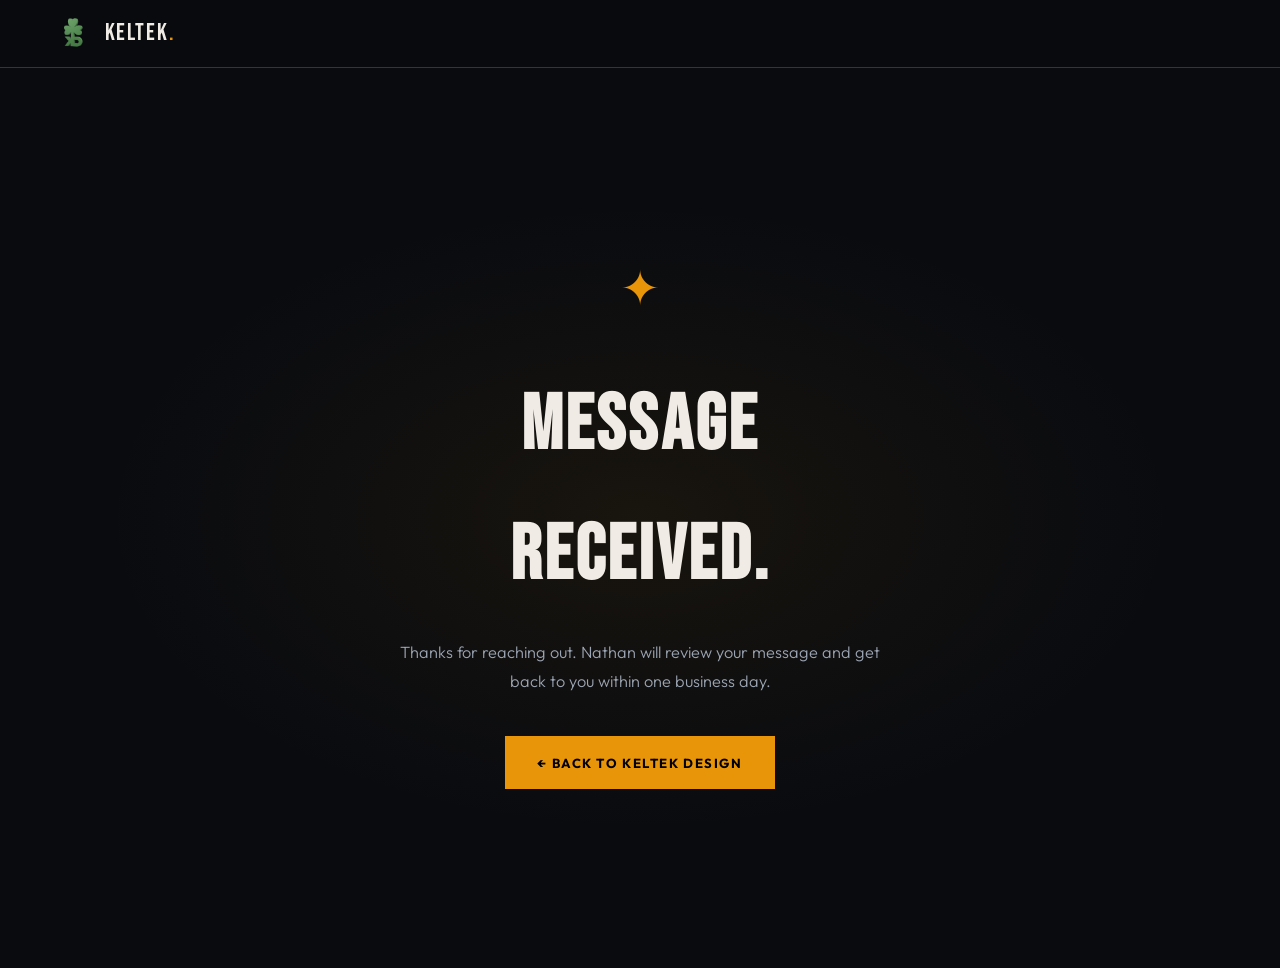
<file: contact-thank-you.html>
<!DOCTYPE html>
<html lang="en">
<head>
  <meta charset="UTF-8">
  <meta name="viewport" content="width=device-width, initial-scale=1.0">
  <title>Message Received — Keltek Design</title>
  <link rel="stylesheet" href="style.css">
  <script type="text/javascript" id="hs-script-loader" async defer src="//js-na2.hs-scripts.com/246436364.js"></script>
</head>
<body>

<nav class="nav">
  <a href="index.html" class="nav-logo-link">
    <img src="logo.jpg" alt="Keltek Design" class="nav-logo-img">
    <span class="nav-logo-text">KELTEK<em>.</em></span>
  </a>
</nav>

<div class="thankyou-wrap">
  <div class="thankyou-icon">✦</div>
  <h1>Message<br>Received.</h1>
  <p>Thanks for reaching out. Nathan will review your message and get back to you within one business day.</p>
  <a href="index.html" class="btn-primary">← Back to Keltek Design</a>
</div>

</body>
</html>
</file>
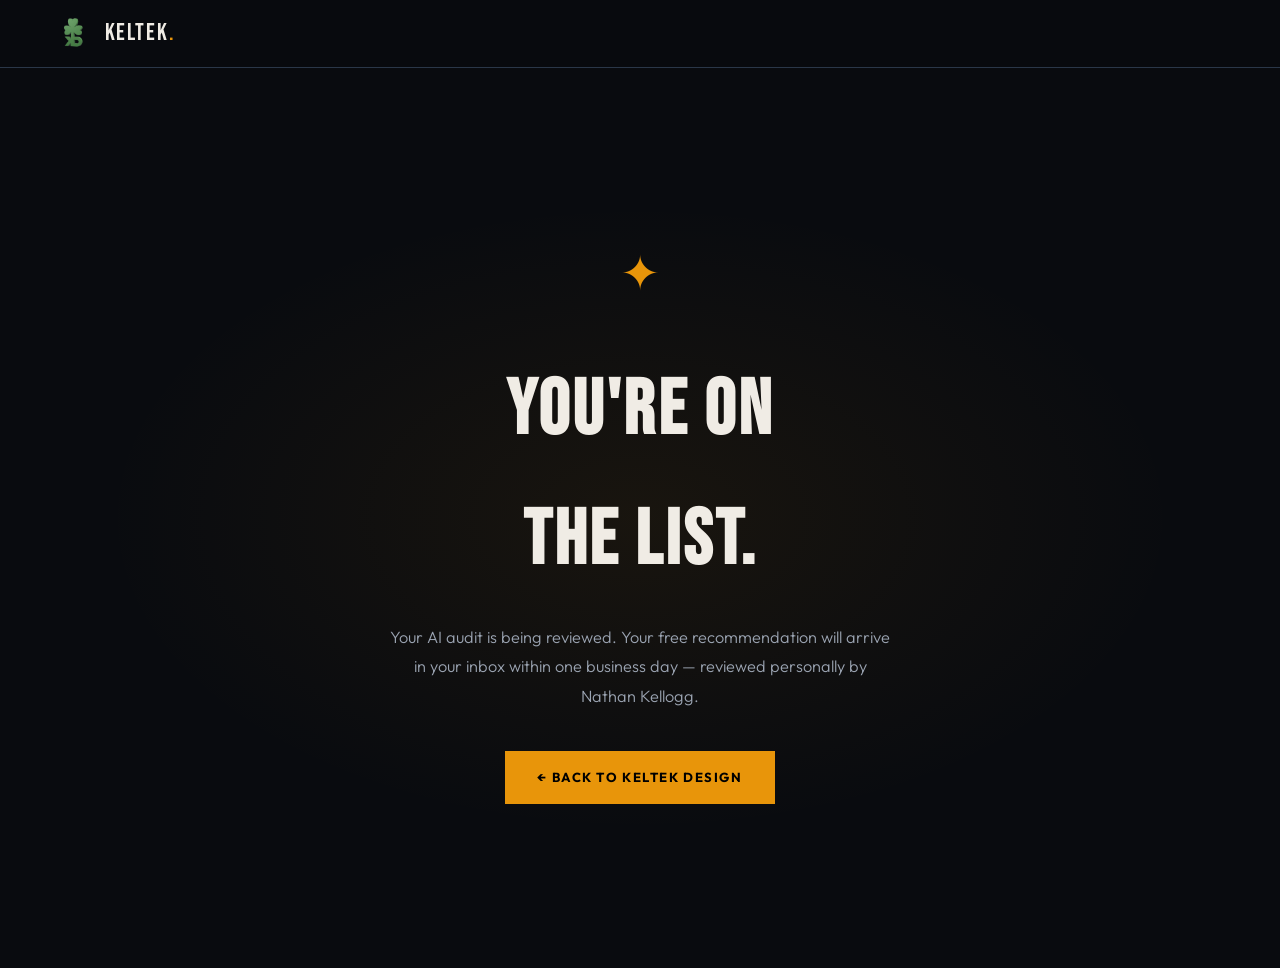
<file: thank-you.html>
<!DOCTYPE html>
<html lang="en">
<head>
  <meta charset="UTF-8">
  <meta name="viewport" content="width=device-width, initial-scale=1.0">
  <title>Thank You — Keltek Design</title>
  <link rel="stylesheet" href="style.css">
  <script type="text/javascript" id="hs-script-loader" async defer src="//js-na2.hs-scripts.com/246436364.js"></script>
</head>
<body>

<nav class="nav">
  <a href="index.html" class="nav-logo-link">
    <img src="logo.jpg" alt="Keltek Design" class="nav-logo-img">
    <span class="nav-logo-text">KELTEK<em>.</em></span>
  </a>
</nav>

<div class="thankyou-wrap">
  <div class="thankyou-icon">✦</div>
  <h1>You're on<br>the list.</h1>
  <p>Your AI audit is being reviewed. Your free recommendation will arrive in your inbox within one business day — reviewed personally by Nathan Kellogg.</p>
  <a href="index.html" class="btn-primary">← Back to Keltek Design</a>
</div>

</body>
</html>
</file>
<file: style.css>
@import url('https://fonts.googleapis.com/css2?family=Bebas+Neue&family=Outfit:wght@300;400;500;600;700&family=Courier+Prime:wght@400;700&display=swap');

*, *::before, *::after { box-sizing: border-box; margin: 0; padding: 0; }

:root {
  --bg:          #090B0F;
  --surface:     #0F1218;
  --surface-2:   #161B23;
  --accent:      #E8950A;
  --accent-dim:  #B87208;
  --teal:        #1ECFB4;
  --text:        #F0ECE5;
  --muted:       #9BA4B2;
  --border:      #2A3748;
  --form-border: #4A5C74;
  --form-bg:     #141C29;
  --ff-display: 'Bebas Neue', sans-serif;
  --ff-body:    'Outfit', sans-serif;
  --ff-mono:    'Courier Prime', monospace;
}

html { scroll-behavior: smooth; }

body {
  background: var(--bg);
  color: var(--text);
  font-family: var(--ff-body);
  font-size: 17px;
  line-height: 1.7;
  -webkit-font-smoothing: antialiased;
  overflow-x: hidden;
}

a { color: inherit; text-decoration: none; }
img { display: block; max-width: 100%; }

/* ── NAV ─────────────────────────────────── */
.nav {
  position: sticky;
  top: 0;
  z-index: 100;
  display: flex;
  align-items: center;
  justify-content: space-between;
  padding: 0 4vw;
  height: 68px;
  background: rgba(9,11,15,0.95);
  backdrop-filter: blur(12px);
  border-bottom: 1px solid var(--border);
  gap: 1rem;
}

.nav-logo-link {
  display: flex;
  align-items: center;
  gap: 0.6rem;
  flex-shrink: 0;
}
.nav-logo-img {
  height: 38px;
  width: auto;
  display: block;
  mix-blend-mode: screen;
}
.nav-logo-text {
  font-family: var(--ff-display);
  font-size: 1.5rem;
  letter-spacing: 0.08em;
  color: var(--text);
  white-space: nowrap;
}
.nav-logo-text em {
  font-style: normal;
  color: var(--accent);
}

.nav-links {
  display: flex;
  gap: 2rem;
  list-style: none;
  flex-shrink: 0;
}
.nav-links a {
  font-size: 0.82rem;
  font-weight: 500;
  letter-spacing: 0.1em;
  text-transform: uppercase;
  color: var(--muted);
  transition: color 0.2s;
  white-space: nowrap;
}
.nav-links a:hover { color: var(--text); }

.nav-cta {
  background: var(--accent);
  color: #000;
  font-family: var(--ff-body);
  font-weight: 700;
  font-size: 0.75rem;
  letter-spacing: 0.1em;
  text-transform: uppercase;
  padding: 0.55rem 1.2rem;
  border: none;
  cursor: pointer;
  transition: background 0.2s, transform 0.15s;
  white-space: nowrap;
  flex-shrink: 0;
}
.nav-cta:hover { background: var(--accent-dim); transform: translateY(-1px); }

.nav-logo {
  font-family: var(--ff-display);
  font-size: 1.5rem;
  letter-spacing: 0.08em;
  color: var(--text);
  white-space: nowrap;
  flex-shrink: 0;
}
.nav-logo span { color: var(--accent); }

/* ── HERO ────────────────────────────────── */
.hero {
  display: flex;
  flex-direction: column;
  background-color: var(--bg);
  background-image:
    radial-gradient(ellipse 60% 50% at 20% 50%, rgba(232,149,10,0.07) 0%, transparent 70%),
    radial-gradient(ellipse 50% 60% at 80% 40%, rgba(30,207,180,0.05) 0%, transparent 70%),
    linear-gradient(rgba(30,37,48,0.35) 1px, transparent 1px),
    linear-gradient(90deg, rgba(30,37,48,0.35) 1px, transparent 1px);
  background-size: 100% 100%, 100% 100%, 44px 44px, 44px 44px;
  padding: 6rem 5vw 0;
}

.hero-inner {
  flex: 1;
  max-width: 900px;
  padding-bottom: 4rem;
}

.hero-eyebrow {
  font-family: var(--ff-mono);
  font-size: 0.78rem;
  letter-spacing: 0.2em;
  text-transform: uppercase;
  color: var(--teal);
  margin-bottom: 1.5rem;
  opacity: 0;
  animation: fadeUp 0.8s 0.2s forwards;
}

.hero h1 {
  font-family: var(--ff-display);
  font-size: clamp(4rem, 8vw, 8.5rem);
  line-height: 0.92;
  letter-spacing: 0.02em;
  color: var(--text);
  margin-bottom: 2rem;
  opacity: 0;
  animation: fadeUp 0.8s 0.4s forwards;
}
.hero h1 em {
  font-style: normal;
  color: var(--accent);
  display: block;
  margin-top: 0.15em;
}

.hero-sub {
  font-size: clamp(0.95rem, 1.5vw, 1.15rem);
  font-weight: 300;
  color: var(--muted);
  max-width: 500px;
  line-height: 1.75;
  margin-bottom: 2.5rem;
  opacity: 0;
  animation: fadeUp 0.8s 0.6s forwards;
}

.hero-actions {
  display: flex;
  gap: 1rem;
  flex-wrap: wrap;
  opacity: 0;
  animation: fadeUp 0.8s 0.8s forwards;
}

.btn-primary {
  background: var(--accent);
  color: #000;
  font-weight: 700;
  font-size: 0.82rem;
  letter-spacing: 0.12em;
  text-transform: uppercase;
  padding: 0.95rem 2rem;
  border: none;
  cursor: pointer;
  transition: background 0.2s, transform 0.15s, box-shadow 0.2s;
  display: inline-block;
}
.btn-primary:hover {
  background: var(--accent-dim);
  transform: translateY(-2px);
  box-shadow: 0 8px 24px rgba(232,149,10,0.25);
}

.btn-secondary {
  background: transparent;
  color: var(--text);
  font-weight: 500;
  font-size: 0.82rem;
  letter-spacing: 0.12em;
  text-transform: uppercase;
  padding: 0.95rem 2rem;
  border: 1px solid var(--border);
  cursor: pointer;
  transition: border-color 0.2s, color 0.2s;
  display: inline-block;
}
.btn-secondary:hover { border-color: var(--muted); }

/* stat row — part of normal flow now, no absolute */
.hero-stat-row {
  display: flex;
  gap: 0;
  border-top: 1px solid var(--border);
  margin-top: 2rem;
  opacity: 0;
  animation: fadeUp 0.8s 1s forwards;
}

.hero-stat {
  flex: 1;
  padding: 1.8rem 2rem 2rem;
  border-right: 1px solid var(--border);
}
.hero-stat:last-child { border-right: none; }

.hero-stat strong {
  display: block;
  font-family: var(--ff-display);
  font-size: 2.2rem;
  color: var(--accent);
  letter-spacing: 0.04em;
  line-height: 1;
  margin-bottom: 0.3rem;
}
.hero-stat span {
  font-size: 0.72rem;
  letter-spacing: 0.1em;
  text-transform: uppercase;
  color: var(--muted);
}

/* ── MARQUEE ─────────────────────────────── */
.marquee-bar {
  background: var(--surface);
  border-top: 1px solid var(--border);
  border-bottom: 1px solid var(--border);
  overflow: hidden;
  padding: 0.85rem 0;
  white-space: nowrap;
}
.marquee-track {
  display: inline-flex;
  animation: marquee 28s linear infinite;
}
.marquee-item {
  font-family: var(--ff-mono);
  font-size: 0.72rem;
  letter-spacing: 0.18em;
  text-transform: uppercase;
  color: var(--muted);
  padding: 0 2rem;
}
.marquee-item span { color: var(--accent); margin-right: 2rem; }

/* ── SHARED SECTION STYLES ───────────────── */
section { padding: 6rem 5vw; }

.section-label {
  font-family: var(--ff-mono);
  font-size: 0.7rem;
  letter-spacing: 0.22em;
  text-transform: uppercase;
  color: var(--teal);
  margin-bottom: 0.8rem;
}

.section-title {
  font-family: var(--ff-display);
  font-size: clamp(2.5rem, 4.5vw, 4.2rem);
  letter-spacing: 0.03em;
  line-height: 1;
  margin-bottom: 1.2rem;
}

.section-body {
  font-size: 1rem;
  font-weight: 300;
  color: var(--muted);
  max-width: 540px;
  line-height: 1.8;
}

/* ── SERVICES ────────────────────────────── */
.services { background: var(--surface); padding-bottom: 0; }

.services-header {
  padding-bottom: 3.5rem;
}

.services-grid {
  display: grid;
  grid-template-columns: repeat(4, 1fr);
  gap: 0;
  border-top: 1px solid var(--border);
}

.service-card {
  background: var(--surface);
  padding: 2.5rem 2rem;
  position: relative;
  overflow: hidden;
  transition: background 0.3s;
  border-right: 1px solid var(--border);
}
.service-card:last-child { border-right: none; }

.service-card::before {
  content: '';
  position: absolute;
  top: 0; left: 0;
  width: 100%;
  height: 3px;
  background: var(--accent);
  transform: scaleX(0);
  transform-origin: left;
  transition: transform 0.4s ease;
}
.service-card:hover { background: var(--surface-2); }
.service-card:hover::before { transform: scaleX(1); }

.service-num {
  font-family: var(--ff-mono);
  font-size: 0.68rem;
  color: var(--accent);
  letter-spacing: 0.15em;
  margin-bottom: 1.2rem;
}

.service-card h3 {
  font-family: var(--ff-display);
  font-size: 1.7rem;
  letter-spacing: 0.04em;
  line-height: 1.1;
  margin-bottom: 0.9rem;
}

.service-card p {
  font-size: 0.88rem;
  font-weight: 300;
  color: var(--muted);
  line-height: 1.75;
}

.service-tags {
  display: flex;
  flex-wrap: wrap;
  gap: 0.4rem;
  margin-top: 1.4rem;
}
.service-tag {
  font-family: var(--ff-mono);
  font-size: 0.6rem;
  letter-spacing: 0.1em;
  text-transform: uppercase;
  color: var(--muted);
  border: 1px solid var(--border);
  padding: 0.22rem 0.55rem;
}

/* ── SURVEY CTA ──────────────────────────── */
.survey-cta {
  background: var(--bg);
  position: relative;
  overflow: hidden;
  text-align: center;
}
.survey-cta::before {
  content: '';
  position: absolute;
  inset: 0;
  background: radial-gradient(ellipse 70% 60% at 50% 50%, rgba(232,149,10,0.08) 0%, transparent 70%);
  pointer-events: none;
}
.survey-cta-inner { position: relative; z-index: 1; }
.survey-cta .section-title { font-size: clamp(2.8rem, 5.5vw, 5.5rem); }
.survey-cta .section-body { margin: 1.2rem auto 2.5rem; text-align: center; }
.survey-note {
  margin-top: 1.4rem;
  font-family: var(--ff-mono);
  font-size: 0.7rem;
  letter-spacing: 0.12em;
  color: var(--muted);
}
.survey-note strong { color: var(--accent); }

/* ── WORK / CREDENTIAL ───────────────────── */
.credential {
  background: var(--surface);
  border-top: 1px solid var(--border);
  border-bottom: 1px solid var(--border);
}

.credential-inner {
  display: grid;
  grid-template-columns: 1fr 1fr;
  gap: 5rem;
  align-items: start;
  max-width: 1200px;
}

.credential-quote {
  font-family: var(--ff-display);
  font-size: clamp(1.8rem, 2.8vw, 2.8rem);
  letter-spacing: 0.03em;
  line-height: 1.15;
  color: var(--text);
  margin-bottom: 2rem;
}
.credential-quote em { font-style: normal; color: var(--accent); }

.credential-detail p {
  font-size: 0.92rem;
  font-weight: 300;
  color: var(--muted);
  line-height: 1.8;
  margin-bottom: 1.2rem;
}

.credential-meta {
  font-family: var(--ff-mono);
  font-size: 0.68rem;
  letter-spacing: 0.14em;
  text-transform: uppercase;
  color: var(--teal);
  padding-top: 1.2rem;
  border-top: 1px solid var(--border);
}

.work-image-wrap {
  position: relative;
}
.work-image {
  width: 100%;
  height: auto;
  display: block;
  border: 1px solid var(--border);
}
.work-image-caption {
  font-family: var(--ff-mono);
  font-size: 0.65rem;
  letter-spacing: 0.12em;
  text-transform: uppercase;
  color: var(--muted);
  margin-top: 0.75rem;
  line-height: 1.5;
}

/* ── ABOUT ───────────────────────────────── */
.about-grid {
  display: grid;
  grid-template-columns: 280px 1fr;
  gap: 6rem;
  align-items: start;
  max-width: 1100px;
}

.about-title {
  font-family: var(--ff-display);
  font-size: clamp(2.8rem, 4vw, 4.5rem);
  letter-spacing: 0.03em;
  line-height: 0.95;
  margin-bottom: 0;
}
.about-title em { font-style: normal; color: var(--accent); display: block; }

.about-body p {
  font-size: 0.95rem;
  font-weight: 300;
  color: var(--muted);
  line-height: 1.85;
  margin-bottom: 1.1rem;
}
.about-body p strong { color: var(--text); font-weight: 500; }

.skills-section-label {
  font-family: var(--ff-mono);
  font-size: 0.68rem;
  letter-spacing: 0.2em;
  text-transform: uppercase;
  color: var(--teal);
  margin: 2rem 0 0.75rem;
}

.skills-list {
  display: grid;
  grid-template-columns: 1fr 1fr 1fr;
  gap: 0;
  margin-bottom: 0.5rem;
}

.skill-item {
  font-family: var(--ff-mono);
  font-size: 0.7rem;
  letter-spacing: 0.08em;
  text-transform: uppercase;
  color: var(--muted);
  padding: 0.55rem 0;
  border-bottom: 1px solid var(--border);
  display: flex;
  align-items: center;
  gap: 0.4rem;
}
.skill-item::before {
  content: '▸';
  color: var(--accent);
  font-size: 0.55rem;
  flex-shrink: 0;
}

/* ── FOOTER ──────────────────────────────── */
.footer {
  background: var(--surface);
  border-top: 1px solid var(--border);
  padding: 5rem 5vw 2.5rem;
}

.footer-top {
  display: grid;
  grid-template-columns: 1.6fr 1fr 1fr;
  gap: 4rem;
  padding-bottom: 3.5rem;
  border-bottom: 1px solid var(--border);
  align-items: start;
}

.footer-logo-img {
  height: 56px;
  width: auto;
  mix-blend-mode: screen;
  margin-bottom: 1rem;
}

.footer-desc {
  font-size: 0.86rem;
  font-weight: 300;
  color: var(--muted);
  line-height: 1.8;
  max-width: 280px;
}

.footer-col h4 {
  font-family: var(--ff-mono);
  font-size: 0.68rem;
  letter-spacing: 0.2em;
  text-transform: uppercase;
  color: var(--muted);
  margin-bottom: 1rem;
}
.footer-col ul { list-style: none; }
.footer-col li {
  font-size: 0.88rem;
  font-weight: 300;
  color: var(--muted);
  padding: 0.3rem 0;
  transition: color 0.2s;
}
.footer-col li a:hover { color: var(--text); }
.footer-col .contact-val { color: var(--text); font-weight: 400; }

.footer-bottom {
  display: flex;
  justify-content: space-between;
  align-items: center;
  padding-top: 2rem;
}
.footer-copy {
  font-family: var(--ff-mono);
  font-size: 0.68rem;
  letter-spacing: 0.1em;
  color: var(--muted);
}
.footer-made {
  font-family: var(--ff-mono);
  font-size: 0.66rem;
  letter-spacing: 0.08em;
  color: var(--border);
}

/* ── SURVEY PAGE ─────────────────────────── */
.survey-page { background: var(--bg); min-height: 100vh; }

.survey-hero {
  padding: 5rem 5vw 3.5rem;
  background: var(--surface);
  border-bottom: 1px solid var(--border);
  background-image: radial-gradient(ellipse 50% 80% at 80% 50%, rgba(30,207,180,0.05) 0%, transparent 70%);
}
.survey-hero h1 {
  font-family: var(--ff-display);
  font-size: clamp(2.5rem, 5vw, 5rem);
  letter-spacing: 0.03em;
  line-height: 1;
  margin-bottom: 1rem;
}
.survey-hero h1 em { font-style: normal; color: var(--accent); }
.survey-hero p {
  font-size: 1rem;
  font-weight: 300;
  color: var(--muted);
  max-width: 560px;
  line-height: 1.75;
  margin-top: 0.8rem;
}

.survey-form-wrap { max-width: 740px; margin: 0 auto; padding: 4.5rem 5vw; }

.form-group { margin-bottom: 2.2rem; }
.form-label {
  display: block;
  font-family: var(--ff-mono);
  font-size: 0.82rem;
  letter-spacing: 0.1em;
  text-transform: uppercase;
  color: var(--text);
  margin-bottom: 0.65rem;
}
.form-label span { color: var(--accent); }
.form-sub { font-size: 0.88rem; color: var(--muted); margin-bottom: 0.6rem; font-weight: 300; }

.form-input, .form-select, .form-textarea {
  width: 100%;
  background: var(--form-bg);
  border: 1px solid var(--form-border);
  color: var(--text);
  font-family: var(--ff-body);
  font-size: 1rem;
  font-weight: 300;
  padding: 1rem 1.1rem;
  outline: none;
  transition: border-color 0.2s;
  appearance: none;
}
.form-input:focus, .form-select:focus, .form-textarea:focus { border-color: var(--accent); }
.form-textarea { resize: vertical; min-height: 95px; }

.form-radio-group { display: flex; flex-direction: column; gap: 0.5rem; }
.form-radio-label {
  display: flex; align-items: center; gap: 0.7rem;
  font-size: 1rem; font-weight: 300; color: var(--text); cursor: pointer;
  padding: 0.85rem 1.1rem; border: 1px solid var(--form-border);
  transition: border-color 0.2s, background 0.2s;
}
.form-radio-label:hover { border-color: var(--accent); background: var(--surface-2); }
.form-radio-label input[type="radio"] { accent-color: var(--accent); flex-shrink: 0; }

.form-check-group { display: grid; grid-template-columns: 1fr 1fr; gap: 0.5rem; }
.form-check-label {
  display: flex; align-items: center; gap: 0.6rem;
  font-size: 0.95rem; font-weight: 300; color: var(--text); cursor: pointer;
  padding: 0.75rem 0.9rem; border: 1px solid var(--form-border);
  transition: border-color 0.2s, background 0.2s;
}
.form-check-label:hover { border-color: var(--accent); background: var(--surface-2); }
.form-check-label input { accent-color: var(--accent); flex-shrink: 0; }

.form-divider { border: none; border-top: 1px solid var(--border); margin: 3rem 0; }

.form-section-title {
  font-family: var(--ff-display); font-size: 1.7rem;
  letter-spacing: 0.04em; margin-bottom: 0.4rem; color: var(--text);
}
.form-section-sub { font-size: 0.83rem; font-weight: 300; color: var(--muted); margin-bottom: 1.8rem; }

.email-capture {
  background: var(--surface); border: 1px solid var(--border);
  padding: 2.2rem; margin-top: 2.5rem; position: relative; overflow: hidden;
}
.email-capture::before {
  content: ''; position: absolute; top: 0; left: 0; right: 0;
  height: 3px; background: var(--accent);
}
.email-capture h3 {
  font-family: var(--ff-display); font-size: 1.5rem;
  letter-spacing: 0.04em; margin-bottom: 0.5rem;
}
.email-capture p { font-size: 0.86rem; font-weight: 300; color: var(--muted); margin-bottom: 1.4rem; line-height: 1.6; }

.form-submit-row { margin-top: 1.8rem; }
.form-submit {
  width: 100%; background: var(--accent); color: #000;
  font-family: var(--ff-body); font-weight: 700; font-size: 0.92rem;
  letter-spacing: 0.14em; text-transform: uppercase;
  padding: 1.1rem; border: none; cursor: pointer;
  transition: background 0.2s, transform 0.15s;
}
.form-submit:hover { background: var(--accent-dim); transform: translateY(-1px); }
.form-disclaimer { font-size: 0.74rem; color: var(--muted); margin-top: 0.9rem; line-height: 1.5; font-weight: 300; }

/* ── CONTACT ─────────────────────────────── */
.contact-section {
  background: var(--surface);
  border-top: 1px solid var(--border);
}

.contact-inner {
  display: grid;
  grid-template-columns: 1fr 1.5fr;
  gap: 6rem;
  align-items: start;
  max-width: 1100px;
}

.contact-section .section-title em {
  font-style: normal;
  color: var(--accent);
  display: block;
}

.contact-details {
  margin-top: 2.5rem;
  display: flex;
  flex-direction: column;
  gap: 1rem;
}

.contact-details p {
  display: flex;
  flex-direction: column;
  gap: 0.15rem;
}

.contact-detail-label {
  font-family: var(--ff-mono);
  font-size: 0.62rem;
  letter-spacing: 0.18em;
  text-transform: uppercase;
  color: var(--teal);
}

.contact-details span:last-child {
  font-size: 0.95rem;
  color: var(--text);
  font-weight: 300;
}

/* ── THANK YOU ───────────────────────────── */
.thankyou-wrap {
  min-height: 100vh; display: flex; align-items: center;
  justify-content: center; flex-direction: column;
  padding: 4rem 5vw; text-align: center;
  background-image: radial-gradient(ellipse 60% 50% at 50% 50%, rgba(232,149,10,0.07) 0%, transparent 70%);
}
.thankyou-icon { font-size: 3rem; margin-bottom: 2rem; color: var(--accent); }
.thankyou-wrap h1 {
  font-family: var(--ff-display); font-size: clamp(3rem, 6vw, 5.5rem);
  letter-spacing: 0.04em; margin-bottom: 1rem;
}
.thankyou-wrap p {
  font-size: 1.02rem; font-weight: 300; color: var(--muted);
  max-width: 500px; line-height: 1.8; margin-bottom: 2.5rem;
}

/* ── ANIMATIONS ──────────────────────────── */
@keyframes fadeUp {
  from { opacity: 0; transform: translateY(20px); }
  to   { opacity: 1; transform: translateY(0); }
}
@keyframes marquee {
  from { transform: translateX(0); }
  to   { transform: translateX(-50%); }
}

/* ── RESPONSIVE ──────────────────────────── */
@media (max-width: 1100px) {
  .services-grid { grid-template-columns: repeat(2, 1fr); }
  .service-card { border-bottom: 1px solid var(--border); }
  .service-card:nth-child(2) { border-right: none; }
  .service-card:nth-child(3) { border-right: 1px solid var(--border); }
  .service-card:nth-child(3), .service-card:nth-child(4) { border-bottom: none; }
  .skills-list { grid-template-columns: 1fr 1fr; }
}

@media (max-width: 900px) {
  .nav-links { display: none; }
  .hero { padding-top: 4rem; }
  .hero-stat-row { flex-wrap: wrap; }
  .hero-stat { flex: 1 1 45%; border-bottom: 1px solid var(--border); }
  .hero-stat:nth-child(odd) { border-right: 1px solid var(--border); }
  .credential-inner { grid-template-columns: 1fr; gap: 3rem; }
  .about-grid { grid-template-columns: 1fr; gap: 2.5rem; }
  .contact-inner { grid-template-columns: 1fr; gap: 3rem; }
  .footer-top { grid-template-columns: 1fr 1fr; gap: 2.5rem; }
  .footer-brand { grid-column: 1 / -1; }
  .footer-bottom { flex-direction: column; gap: 0.8rem; text-align: center; }
  .form-check-group { grid-template-columns: 1fr; }
}

@media (max-width: 600px) {
  .services-grid { grid-template-columns: 1fr; }
  .service-card { border-right: none !important; border-bottom: 1px solid var(--border) !important; }
  .hero-stat { flex: 1 1 100%; border-right: none !important; }
  .footer-top { grid-template-columns: 1fr; }
  .skills-list { grid-template-columns: 1fr 1fr; }
  .nav-cta { font-size: 0.68rem; padding: 0.5rem 0.9rem; }
}
</file>
